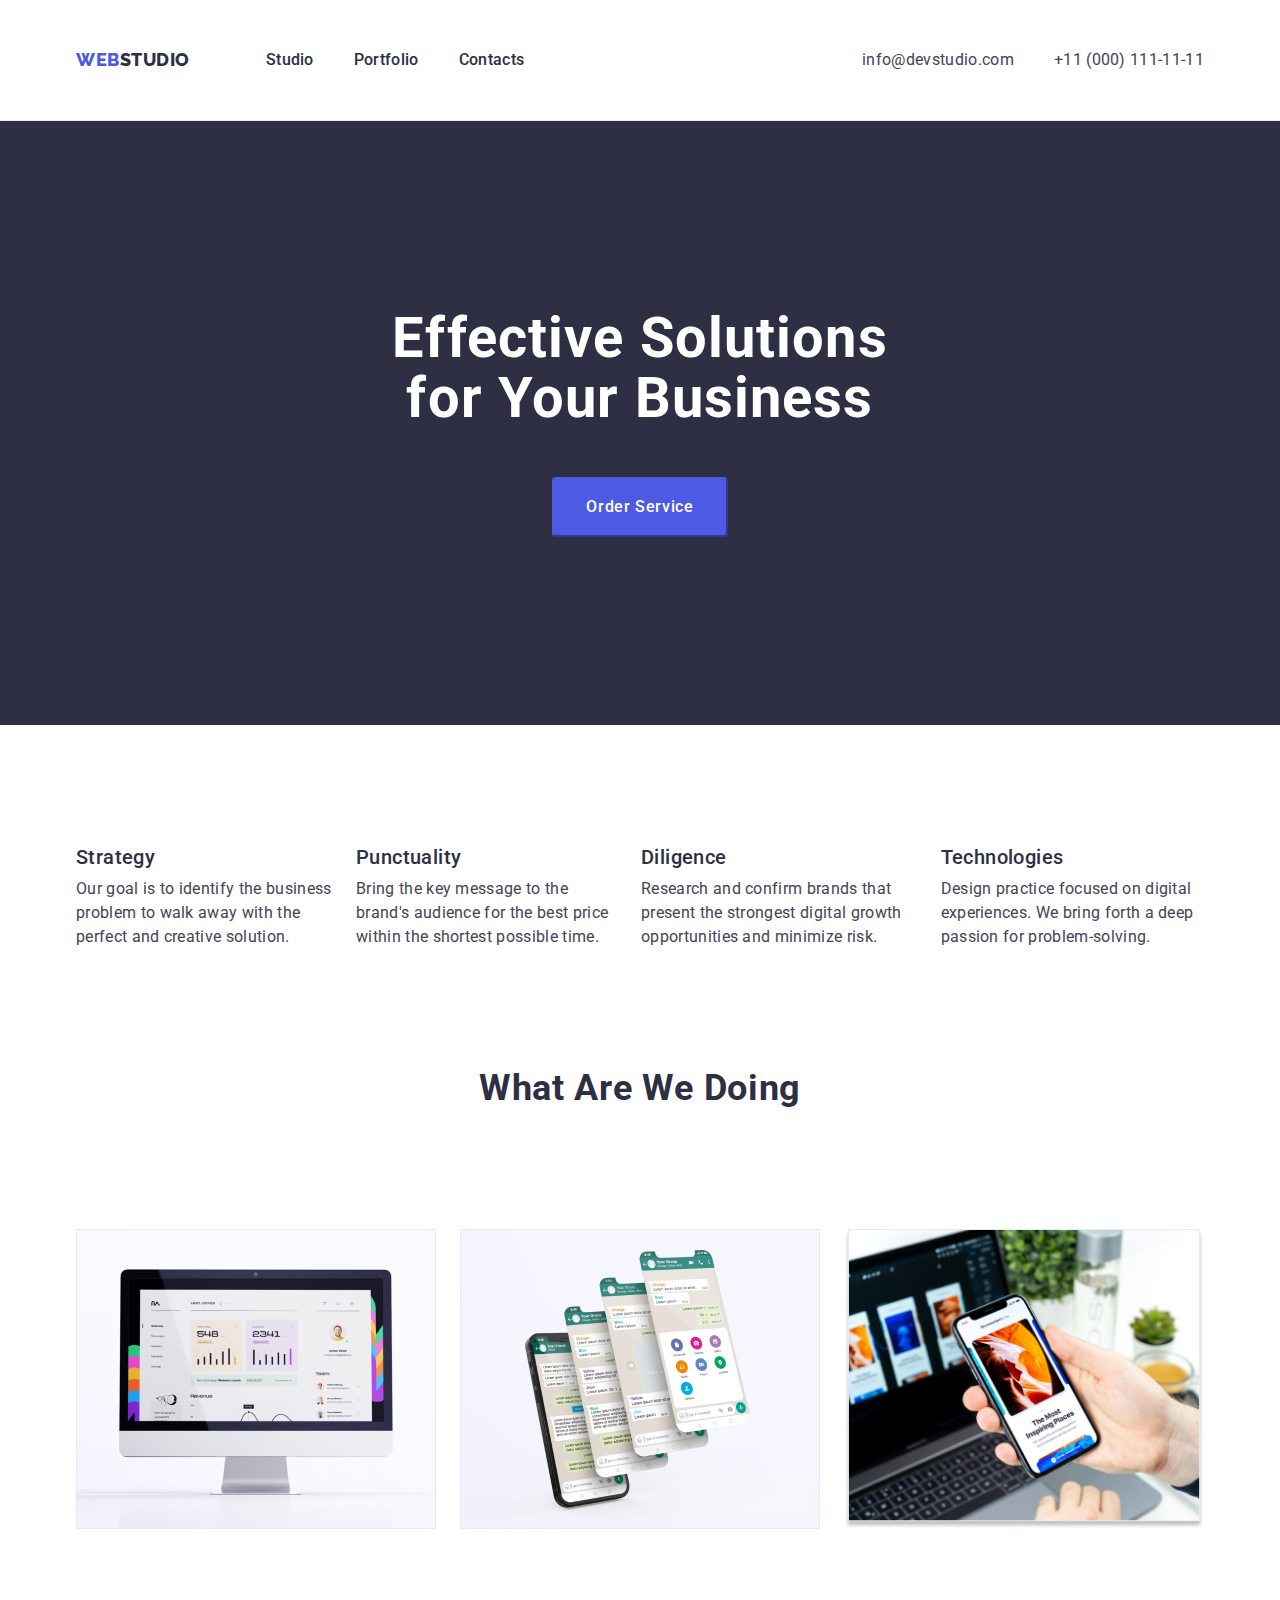
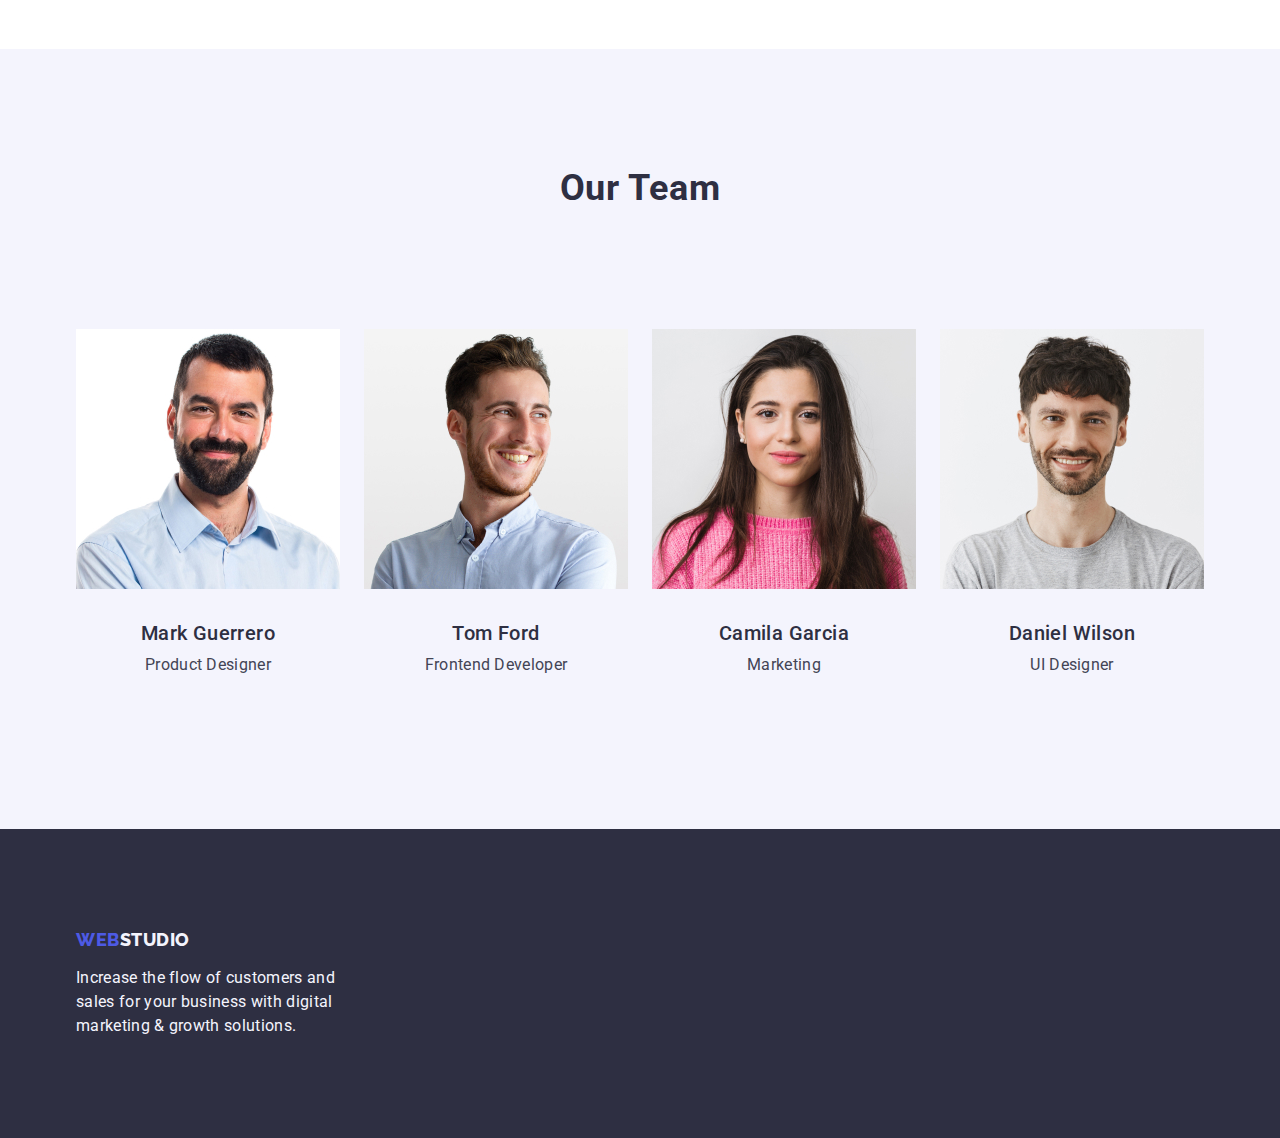
<file: index.html>
<!DOCTYPE html>
<html lang="en">
  <head>
    <meta charset="UTF-8" />
    <meta http-equiv="X-UA-Compatible" content="IE=edge" />
    <meta name="viewport" content="width=device-width, initial-scale=1.0" />
    <title>Document</title>
    <link rel="preconnect" href="https://fonts.googleapis.com">
<link rel="preconnect" href="https://fonts.gstatic.com" crossorigin>
<link href="https://fonts.googleapis.com/css2?family=Raleway:wght@800&family=Roboto:wght@400;500;700;900&display=swap" rel="stylesheet">
<link rel="stylesheet" href="https://cdnjs.cloudflare.com/ajax/libs/modern-normalize/1.1.0/modern-normalize.min.css">
<link rel="stylesheet" href="./css/styles.css">
  </head>
  
  <body>
    <header class="page-header">
      <div class=" pege-header-conteiner conteiner ">
        <nav class="page-nav">
          <a class="logo-web link" href="./index.html"> Web<span class="logo-studio link">Studio</span> </a>
          <ul class="menu list">
            <li class="menu-item">
              <a class="menu-link link " href="./index.html">Studio</a>
            </li>
            <li class="menu-item">
              <a class="menu-link link" href="./portfolio.html">Portfolio</a>
            </li>
            <li class="menu-item">
              <a class="menu-link link" href="">Contacts</a>
            </li>
          </ul>
        </nav>
        <div>
          <address class="contacts">
            <ul class="contact-nav list">
              <li class="contact-list">
                <a class="contact-info link" href="mailto:info@devstudio.com">info@devstudio.com</a>
              </li>
              <li class="contact-list">
                <a class="contact-info link" href="tel:+110001111111">+11 (000) 111-11-11</a>
              </li>
            </ul>
          </address>
        </div>
      </div>
    </header>
    <main >
        <section class="general-section">
          <div class="conteiner">
            <h1 class="title">Effective Solutions for Your Business</h1>
            <button class="model-btn" type="button">Order Service</button>
          </div>
        </section>
      <section class="general-species-list">
        <div class="conteiner">
          <h2 class="hiden-index " hidden>our advantages</h2>
        <ul class="species list">
          <li class="species-div">
            <h3 class="species-list" >Strategy</h3>
            <p class="species-list-item">
              Our goal is to identify the business problem to walk away with the perfect and
              creative solution.
            </p>
          </li>
          <li class="species-div">
            <h3 class="species-list">Punctuality</h3>
            <p class="species-list-item">
              Bring the key message to the brand's audience for the best price within the shortest
              possible time.
            </p>
          </li>
          <li class="species-div">
            <h3 class="species-list">Diligence</h3>
            <p class="species-list-item">
              Research and confirm brands that present the strongest digital growth opportunities
              and minimize risk.
            </p>
          </li>
          <li class="species-div">
            <h3 class="species-list">Technologies</h3>
            <p class="species-list-item">
              Design practice focused on digital experiences. We bring forth a deep passion for
              problem-solving.
            </p>
          </li>
        </ul>
        </div>
      </section>
      <section class="types-rob">
        <div class="conteiner">
          <h2 class="types-gen-title" >What are we doing</h2>
        <ul class=" types-list list">
          <li class="types-item">
            <img class="types-img" src="./images/monitor.jpg" alt="monitor" width="360" height="300" />
          </li>
          <li class="types-item">
            <img class="types-img" src="./images/story.jpg" alt="story" width="360" height="300" />
          </li>
          <li class="types-item">
            <img class="types-img" src="./images/phone.jpg" alt="phone" width="360" height="300" />
          </li>
        </ul>
        </div>
      </section>
      <section class="piople-list">
        <div class="conteiner">
          <h2 class="types-gen-title">Our Team</h2>
          <ul class="team list teim-employees">
            <li class="team-list">
              <img class="people-img" src="./images/markguerrero.jpg" alt="markg" width="264" height="260" />
              <div class="people-windows">
                <h3 class="people">Mark Guerrero</h3>
              <p class="people-work">Product Designer</p>
              </div>
            </li>
            <li class="team-list">
              <img class="people-img" src="./images/tomford.jpg" alt="tom" width="264" height="260" />
              <div class="people-windows">
                <h3 class="people">Tom Ford</h3>
              <p class="people-work">Frontend Developer</p>
              </div>
            </li>
            <li class="team-list">
              <img class="people-img" src="./images/camilagarcka.jpg" alt="camila" width="264" height="260" />
              <div class="people-windows">
                <h3 class="people">Camila Garcia</h3>
              <p class="people-work">Marketing</p>
              </div>
            </li>
            <li class="team-list">
              <img class="people-img" src="./images/danielwilson.jpg" alt="daniel" width="264" height="260" />
              <div class="people-windows">
                <h3 class="people">Daniel Wilson</h3>
              <p class="people-work">UI Designer</p>
              </div>
            </li>
          </ul>
        </div>
      </section>
    </main>
    <footer class="page-footer">
      <div class="conteiner">
        <a class="logo-web link" href="./index.html"> Web<span class="logo-studio link logo-studio-footer ">Studio</span> </a>      
      <p class="info-footer">
        Increase the flow of customers and sales for your business with digital marketing & growth
        solutions.
      </p>
      </div>
    </footer>
  </body>
</html>
</file>
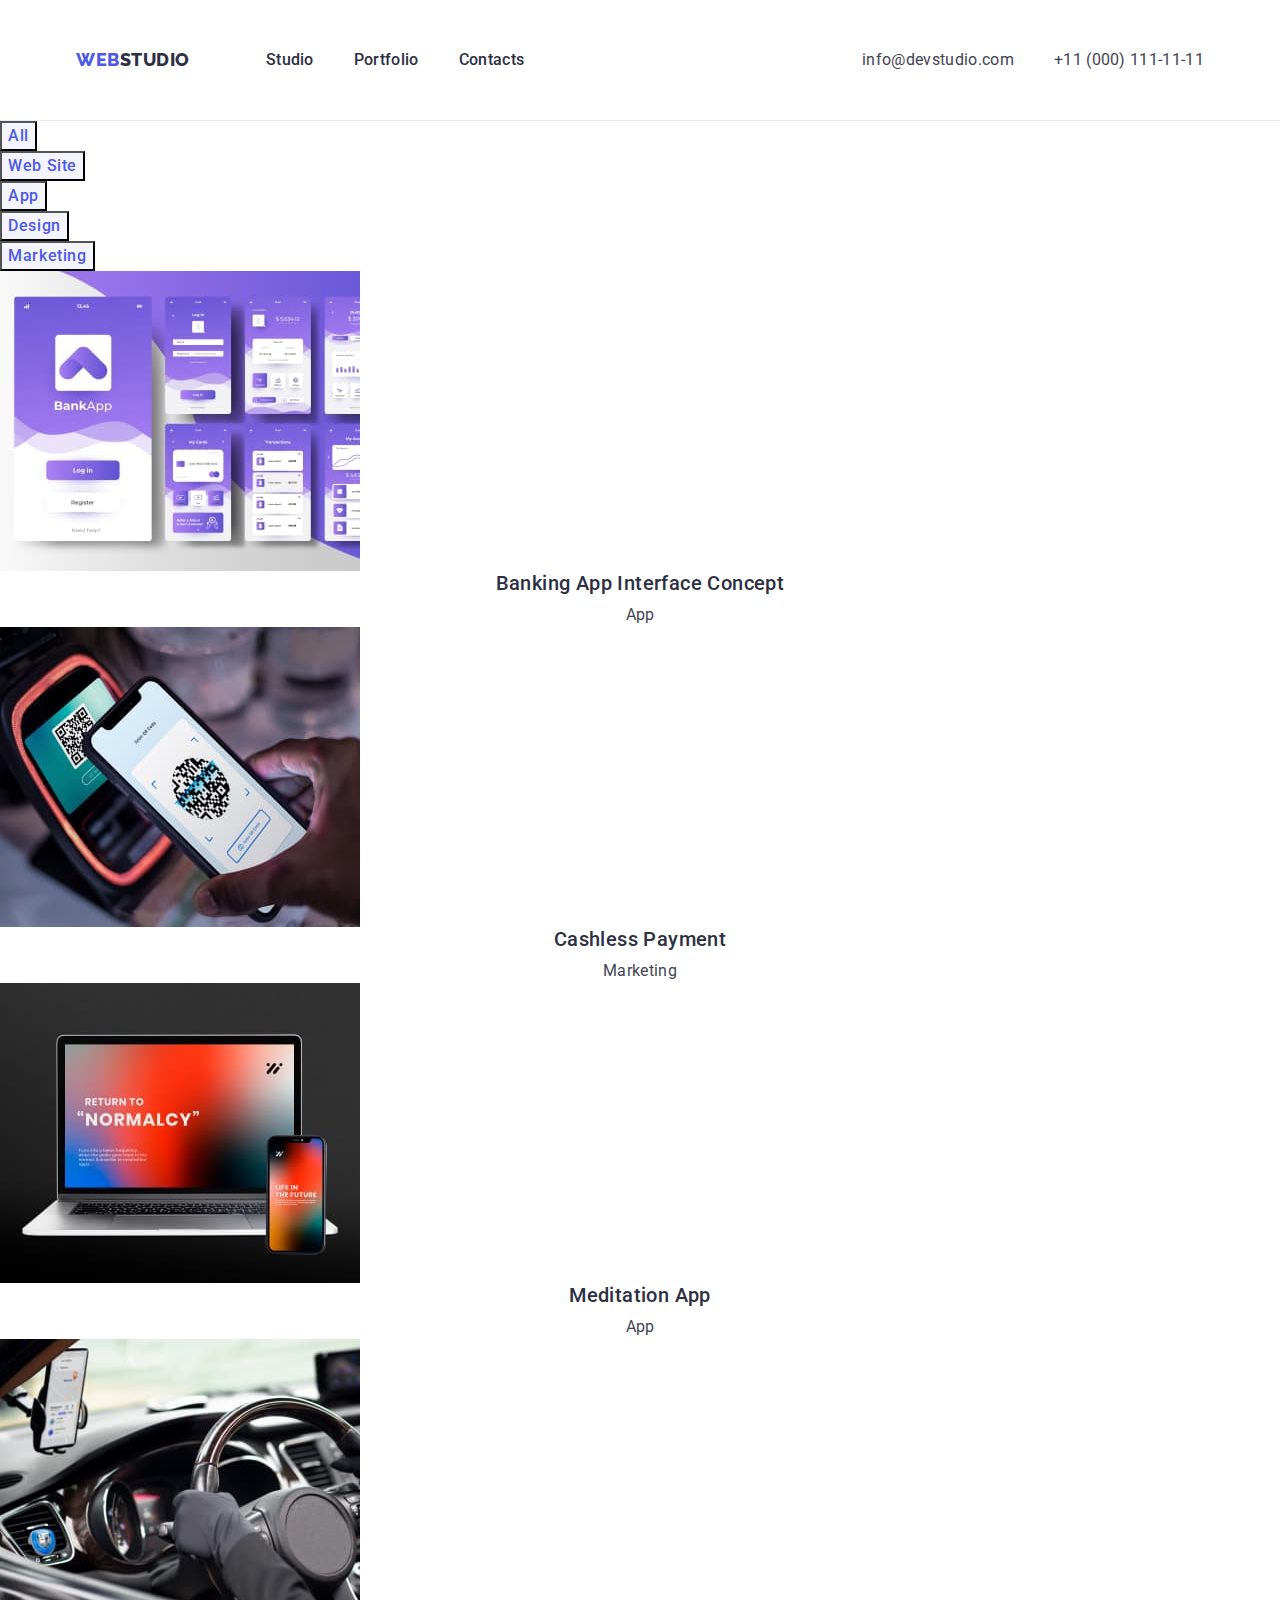
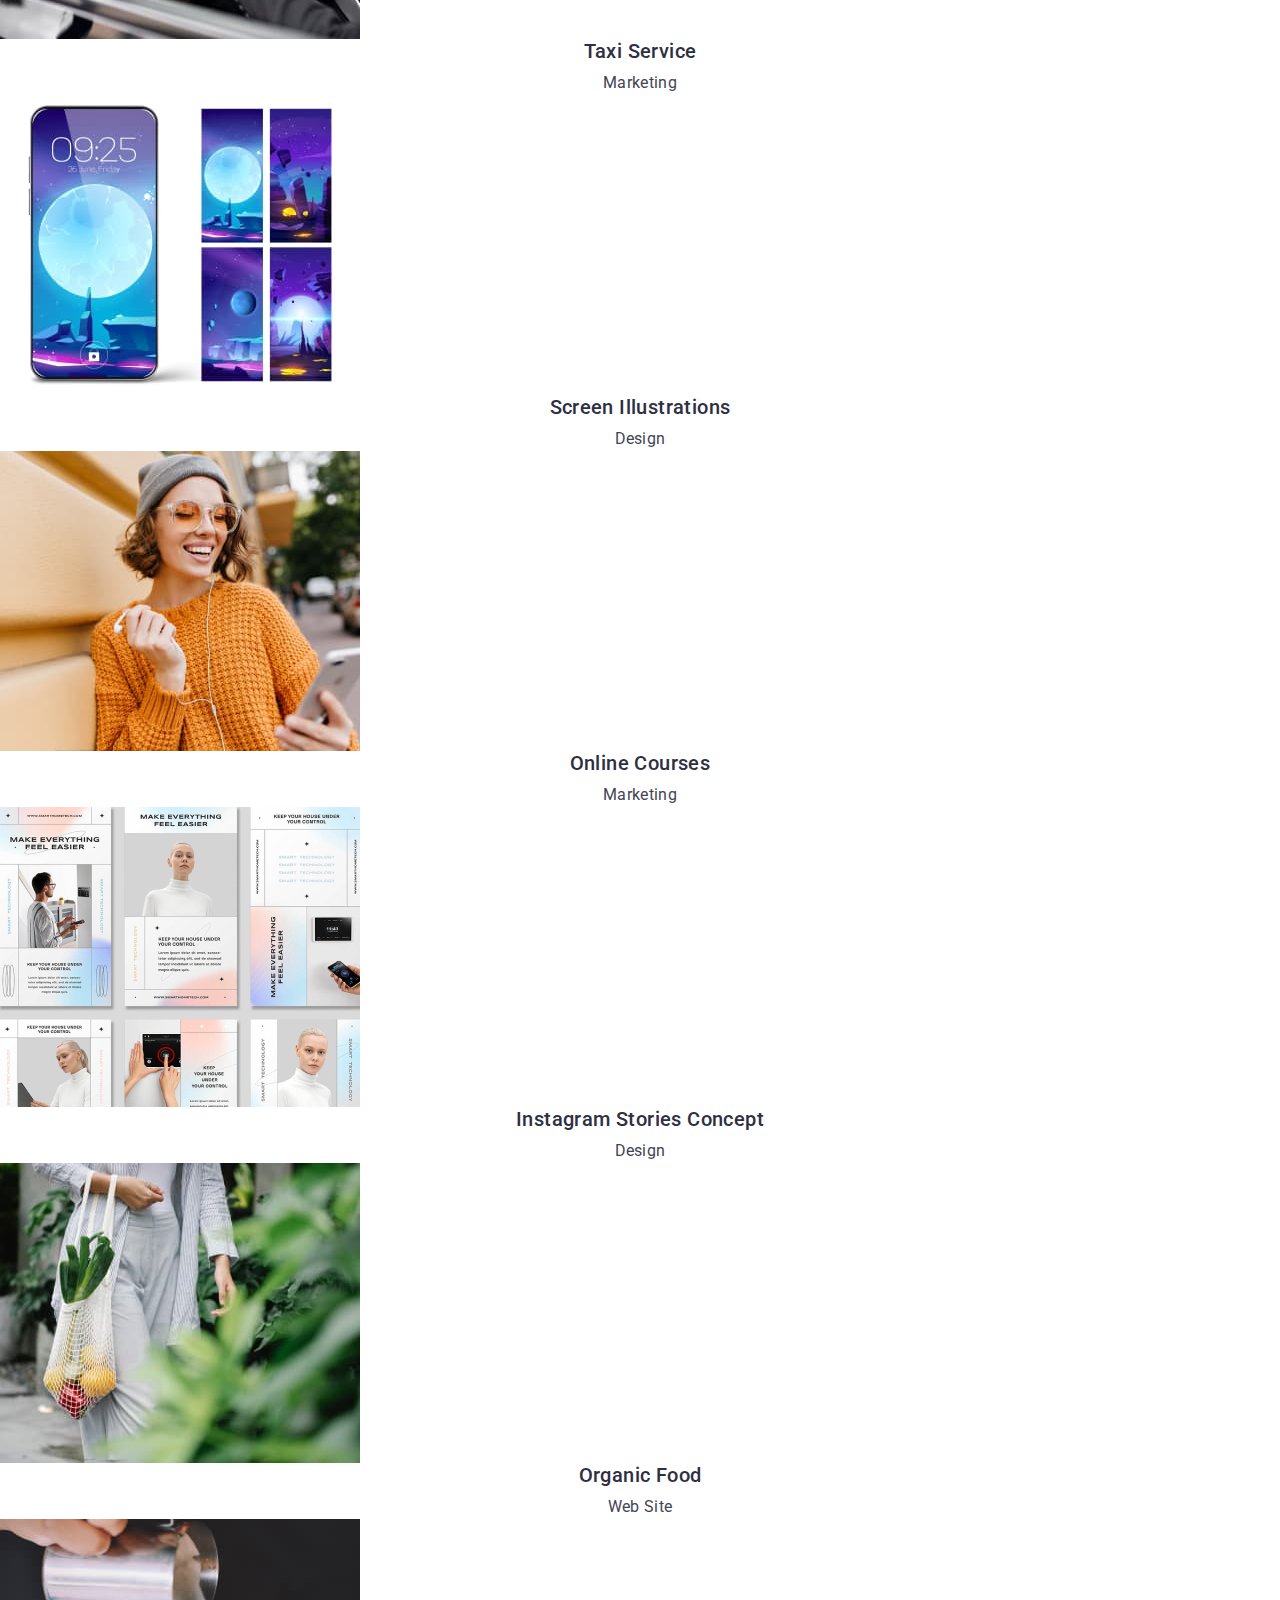
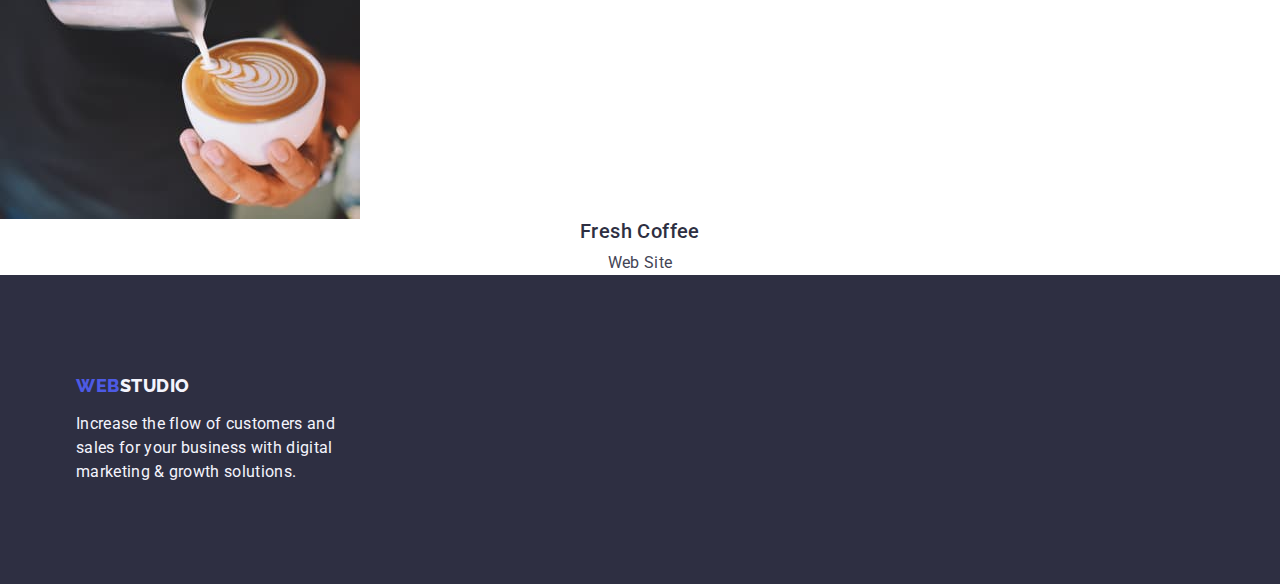
<file: portfolio.html>
<!DOCTYPE html>
<html lang="en">
  <head>
    <meta charset="UTF-8" />
    <meta http-equiv="X-UA-Compatible" content="IE=edge" />
    <meta name="viewport" content="width=device-width, initial-scale=1.0" />
    <title>Document</title>
    <link rel="preconnect" href="https://fonts.googleapis.com">
<link rel="preconnect" href="https://fonts.gstatic.com" crossorigin>
<link href="https://fonts.googleapis.com/css2?family=Raleway:wght@800&family=Roboto:wght@400;500;700;900&display=swap" rel="stylesheet">
<link rel="stylesheet" href="https://cdnjs.cloudflare.com/ajax/libs/modern-normalize/1.1.0/modern-normalize.min.css"><link rel="stylesheet" href="./css/styles.css">
  </head>
  <body>
    <header class="page-header">
      <div class=" pege-header-conteiner conteiner ">
        <nav class="page-nav">
          <a class="logo-web link" href="./index.html"> Web<span class="logo-studio link">Studio</span> </a>
          <ul class="menu list">
            <li class="menu-item">
              <a class="menu-link link " href="./index.html">Studio</a>
            </li>
            <li class="menu-item">
              <a class="menu-link link" href="./portfolio.html">Portfolio</a>
            </li>
            <li class="menu-item">
              <a class="menu-link link" href="">Contacts</a>
            </li>
          </ul>
        </nav>
        <div>
          <address class="contacts">
            <ul class="contact-nav list">
              <li class="contact-list">
                <a class="contact-info link" href="mailto:info@devstudio.com">info@devstudio.com</a>
              </li>
              <li class="contact-list">
                <a class="contact-info link" href="tel:+110001111111">+11 (000) 111-11-11</a>
              </li>
            </ul>
          </address>
        </div>
      </div>
    </header>
    <main class="portfolio">
      <section class="portfolio-button">
        <h1 hidden>list-hidden</h1>
        <ul class="list-button list">
          <li class="button-item">
            <button class="button-clik" type="button">All</button>
          </li>
          <li class="button-item">
            <button class="button-clik" type="button">Web Site</button>
          </li>
          <li class="button-item">
            <button class="button-clik" type="button">App</button>
          </li>
          <li class="button-item">
            <button class="button-clik" type="button">Design</button>
          </li>
          <li class="button-item">
            <button class="button-clik" type="button">Marketing</button>
          </li>
        </ul>
        <ul class="portfolio-two-list list">
            <li class="portfolio-item">
              <a class="link" href="">
                <img class="portfolio-img" src="./images/interface.jpg" alt="interface" width="360">
                <h2 class="people" >Banking App Interface Concept</h2>
                <p class="people-work">App</p>
              </a>
            </li>
            <li class="portfolio-item">
              <a class="link" href="">
              <img class="portfolio-img" src="./images/app.jpg" alt="App" width="360">
              <h2 class="people">Cashless Payment</h2>
              <p class="people-work">Marketing</p>
            </a>
            </li>
            <li class="portfolio-item">
              <a class="link" href="">
              <img class="portfolio-img" src="./images/meditation.jpg" alt="Meditation" width="360">
              <h2 class="people">Meditation App</h2>
              <p class="people-work">App</p>
            </a>
            </li>
            <li class="portfolio-item">
              <a class="link" href="">
              <img class="portfolio-img" src="./images/taxi.jpg" alt="Taxi Service" width="360">
              <h2 class="people">Taxi Service</h2>
              <p class="people-work">Marketing</p>
            </a>
            </li>
            <li class="portfolio-item">
              <a class="link" href="">
              <img class="portfolio-img" src="./images/screen.jpg" alt="Screen Illustrations" width="360">
              <h2 class="people">Screen Illustrations</h2>
              <p class="people-work">Design</p>
            </a>
            </li>
            <li class="portfolio-item">
              <a class="link" href="">
              <img class="portfolio-img" src="./images/onlinecou.jpg" alt="Online Courses" width="360">
              <h2 class="people">Online Courses</h2>
              <p class="people-work">Marketing</p>
            </a>
            </li>
            <li class="portfolio-item">
              <a class="link" href="">
              <img class="portfolio-img" src="./images/insstories.jpg" alt="Instagram Stories Concept" width="360">
              <h2 class="people">Instagram Stories Concept</h2>
              <p class="people-work">Design</p>
            </a>
            </li>
            <li class="portfolio-item">
              <a class="link" href="">
              <img class="portfolio-img" src="./images/organic.jpg" alt="Organic Food" width="360">
              <h2 class="people">Organic Food</h2>
              <p class="people-work">Web Site</p>
            </a>
            </li>
            <li class="portfolio-item">
              <a class="link" href="">
              <img class="portfolio-img" src="./images/coffee.jpg" alt="Fresh Coffee" width="360">
              <h2 class="people">Fresh Coffee</h2>
              <p class="people-work">Web Site</p>
              </a>            
            </li>
        </ul>
      </section>
    </main>
    <footer class="page-footer">
      <div class="conteiner">
        <a class="logo-web link" href="./index.html"> Web<span class="logo-studio link logo-studio-footer ">Studio</span> </a>      
      <p class="info-footer">
        Increase the flow of customers and sales for your business with digital marketing & growth
        solutions.
      </p>
      </div>
    </footer>
  </body>
</html>
</file>
<file: css/styles.css>
body {
    font-family: 'Roboto', sans-serif;

    color: #434455;
    background-color: var(--white);
}
.list {
    list-style: none;
}
.link {
    text-decoration: none;
}
:root {
    --white: #ffffff;
}
button {
    cursor: pointer;
  }
  
  h1,
  h2,
  h3,
  h4,
  p {
    margin-top: 0;
    margin-bottom: 0;
  }
  
  ul,
  ol {
    margin-top: 0;
    margin-bottom: 0;
    padding-left: 0;
  }
  
  img {
    display: block;
  }
  .conteiner {
    width: 1158px;
    margin-left: auto;
    margin-right: auto;
    padding-left: 15px;
    padding-right: 15px;
  }
/* hrader */
.page-header {
    padding-top:24px;
    padding-bottom: 24px;
    border-bottom: 1px solid #e7e9fc;
  }
  .pege-header-conteiner {
    display: flex;
    align-items: center;
    justify-content: space-between;
  }
.menu {
    display: flex;
    align-items: center;
    gap: 40px;
}
.page-nav {
    display: flex;
    align-items: center;
}
.menu-item {
    padding: 24px 0;
}


.menu-link:hover,
.menu-link:focus {
    color: #404BBF;
}
.contacts {
    font-style: normal;
}
.contact-info {
    font-family: 'Roboto', sans-serif;
font-style: normal;
font-weight: 400;
font-size: 16px;
line-height: 24px;
letter-spacing: 0.02em;
color: #434455;
}
.contact-info:hover,
.contact-info:focus {
    color: #404BBF
}
.contact-nav {
    display: flex;
    gap: 40px;
    align-items: center;
}

.logo-studio {
font-family: 'Raleway', sans-serif;
font-weight: 800;
font-size: 18px;
line-height: 1.17;
display: flex;
align-items: center;
letter-spacing: 0.03em;
text-transform: uppercase;
color: #2E2F42;
}
.logo-web {
    font-family: 'Raleway', sans-serif;
    font-weight: 800;
    font-size: 18px;
    line-height: 1.17;
    display: flex;
    align-items: center;
    letter-spacing: 0.03em;
    text-transform: uppercase;
    color: #4D5AE5;
    margin-right: 76px;
}
.menu-link {
font-family: 'Roboto', sans-serif;
font-style: normal;
font-weight: 500;
font-size: 16px;
line-height: 1.5;
letter-spacing: 0.02em;
color: #2E2F42;
}
/* main */
/*general*/
.general-section {
    background: #2E2F42;
    padding-top: 188px;
    padding-bottom: 188px;
}

.title{
    font-family: 'Roboto', sans-serif;
    font-style: normal;
    line-height: 1.07;
    text-align: center;
    letter-spacing: 0.02em;
    color: var(--white);
    margin-bottom: 48px;
    width: 496px;
    margin-left: auto;
    margin-right: auto;
    font-size: 56px;
    
   
}
.model-btn {
    display: block;
    color: var(--white);
    background-color: #4D5AE5;
    font-family: 'Roboto', sans-serif;
    font-size: 16px;
    font-weight: 500;
    line-height: 1.5;
    letter-spacing: 0.04em;
    list-style: none;
    border-color: #4D5AE5;
    border-radius: 4px;
    padding: 16px 32px;
    min-width: 169px;
    margin-left: auto;
    margin-right: auto;
}
.model-btn:hover,
.model-btn:focus {
    background-color: #404BBF;
    color: var(--white);
}
/* section1 */
.hiden-index {
    position: absolute;
    width: 1px;
    height: 1px;
    margin: -1px;
    border: 0;
    padding: 0;
    white-space: nowrap;
    clip-path: inset(100%);
    clip: rect(0 0 0 0);
    overflow: hidden;
}
.species {
    display: flex;
    justify-content: space-between;
    padding-top: 120px;
   width: 1128px;
   gap: 24px;
}
.species-list {
    font-family: 'Roboto', sans-serif;
font-style: normal;
font-weight:500;
font-size: 20px;
line-height: 1.2;
letter-spacing: 0.02em;
color: #2E2F42;
padding-bottom: 8px;
}
.species-list-item {
    font-family: 'Roboto', sans-serif;
font-style: normal;
font-weight: 400;
font-size: 16px;
line-height: 1.5;
letter-spacing: 0.02em;
color: #434455;
}
/* section2 */
.types-gen-title {
font-family: 'Roboto', sans-serif;
font-style: normal;
font-weight: 700;
font-size: 36px;
line-height: 1.11;
text-align: center;
letter-spacing: 0.02em;
text-transform: capitalize;
color: #2E2F42;
padding-top: 120px;
padding-bottom: 120px;
}
/* section3 */
.types-list {
    display: flex;
    gap: 24px;
}
/* section4 */
.people-windows {
    padding-top: 32px;
    padding-bottom: 32px;
    border-top: none;
    border: 1px;
}
.people {
    font-family: 'Roboto', sans-serif;
    font-style: normal;
    font-weight: 500;
    font-size: 20px;
    line-height: 1.2;
    text-align: center;
    letter-spacing: 0.02em;
    color: #2E2F42;
    margin-bottom: 8px;
}
.people-work {
    font-family: 'Roboto', sans-serif;
font-style: normal;
font-weight: 400;
font-size: 16px;
line-height: 1.5;
text-align: center;
letter-spacing: 0.02em;
color: #434455;

}
.teim-list {
    flex-basis: calc((100% - 48px) / 3);
}

.team {
    background-color: #F4F4FD;
    display: flex;
    column-gap: 24px;
}
.piople-list {
    background-color: #F4F4FD;
    margin-top: 120px;
    padding-bottom: 120px;
}

/* foorer */
.page-footer{
    background: #2E2F42;
    padding: 100px 0;
}
.info-footer {
font-family: 'Roboto', sans-serif;
font-style: normal;
font-weight: 400;
font-size: 16px;
line-height: 1.5;
letter-spacing: 0.02em;
color: #F4F4FD;
max-width: 264px;
margin-top: 16px;

}

.logo-studio-footer {
font-family: 'Raleway', sans-serif;
font-style: normal;
font-weight: 800;
font-size: 18px;
line-height: 1.16p;
align-items: center;
letter-spacing: 0.03em;
text-transform: uppercase;
color: #F4F4FD;
}
/* portfolio */

.button-clik {
    font-family: 'Roboto', sans-serif;
    font-style: normal;
    font-weight: 500;
    font-size: 16px;
    line-height: 1.5;
    display: flex;
    align-items: center;
    text-align: center;
    letter-spacing: 0.04em;
    color: #4D5AE5;
    background-color:#F4F4FD;
    
    
}
.button-clik:hover,
.button-clik:focus {
    color: var(--white);
    background: #404BBF;
    cursor: pointer;
}
</file>
